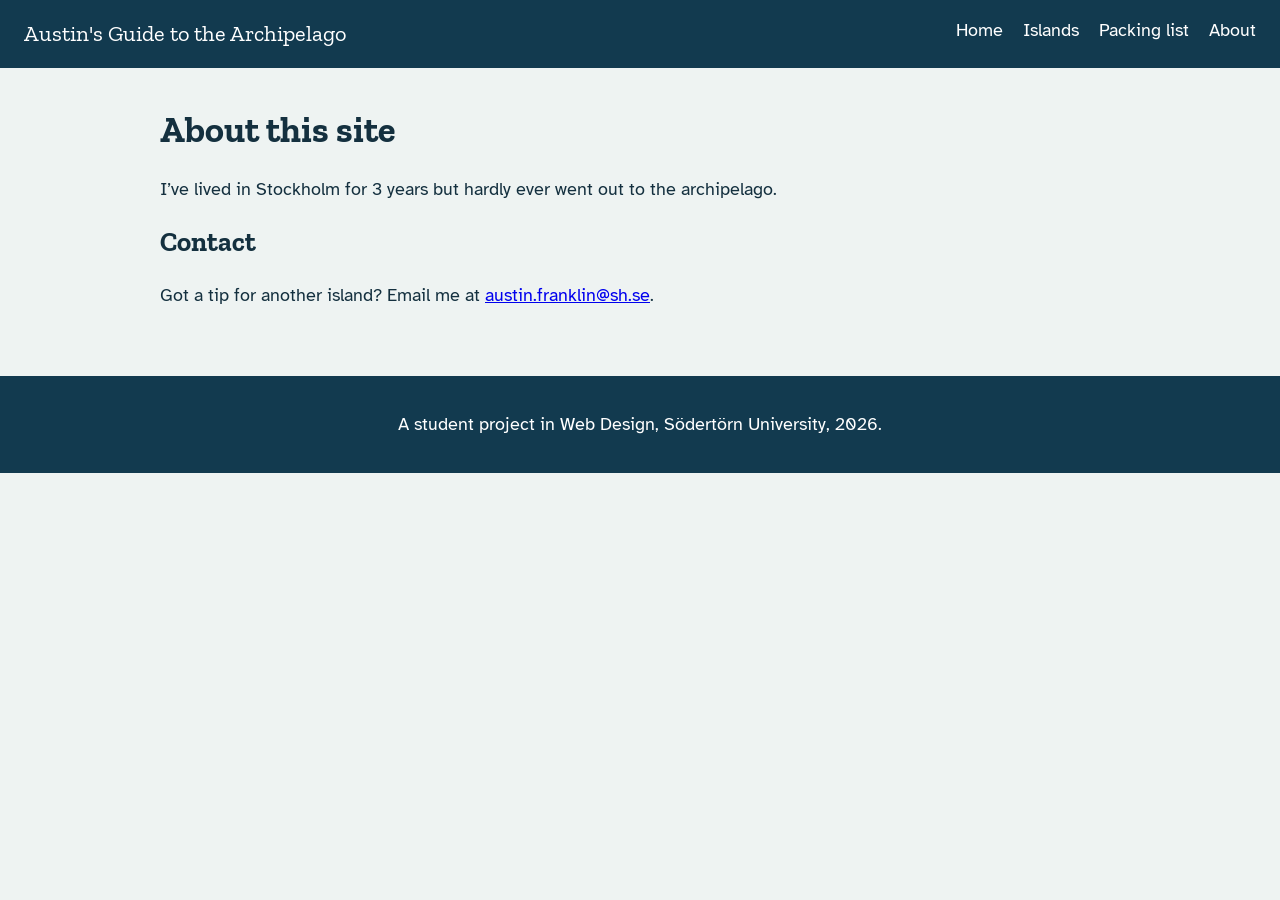
<file: about.html>
<!DOCTYPE html>
<html lang="en">
<head>
  <meta charset="UTF-8">
  <meta name="viewport" content="width=device-width, initial-scale=1.0">
  <title>About – Austin's Guide to the Archipelago</title>

  <!-- Favicons: .ico for older browsers, .png for the rest -->
  <link rel="icon" href="favicon.ico">
  <link rel="icon" href="img/favicon.png" type="image/png">

  <!-- Font from Google Fonts, then my own stylesheet -->
  <link href="https://fonts.googleapis.com/css2?family=Atkinson+Hyperlegible:wght@400;700&family=Zilla+Slab:wght@700&display=swap" rel="stylesheet">
  <link rel="stylesheet" href="css/style.css">
</head>
<body>
  <header>
    <a class="logo" href="index.html">Austin's Guide to the Archipelago</a>
    <nav>
      <a href="index.html">Home</a>
      <a href="islands.html">Islands</a>
      <a href="packing.html">Packing list</a>
      <a href="about.html">About</a>
    </nav>
  </header>

  <main>
    <h1>About this site</h1>
    <p>I’ve lived in Stockholm for 3 years but hardly ever went out to the archipelago.</p>

    <h2>Contact</h2>
    <p>Got a tip for another island? Email me at <a href="mailto:austin.franklin@sh.se?subject=Island%20tip&body=Hi%20Austin%2C%0A%0AYou%20should%20visit%20">austin.franklin@sh.se</a>.</p>
  </main>

  <footer>
    <p>A student project in Web Design, Södertörn University, 2026.</p>
  </footer>
</body>
</html>
</file>
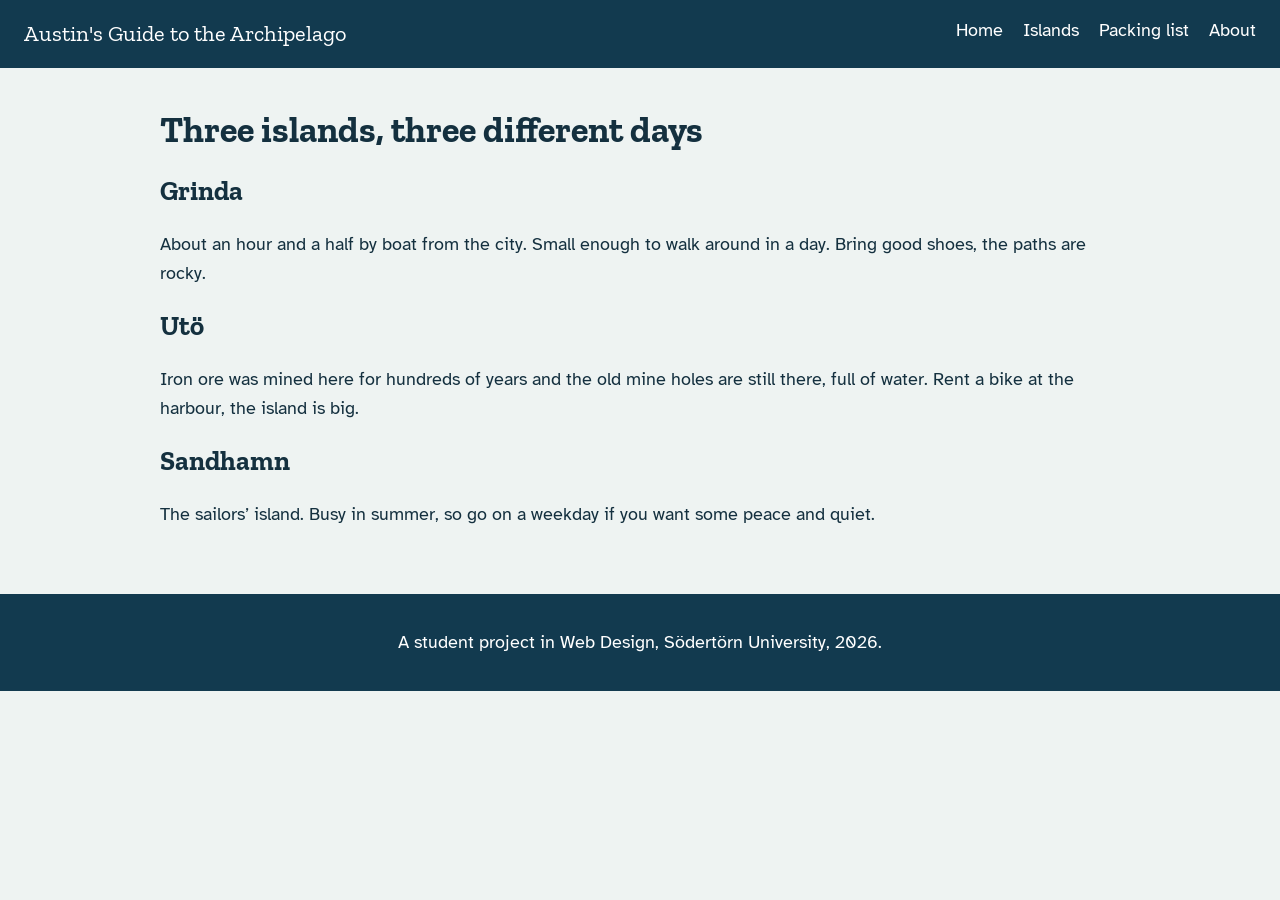
<file: islands.html>
<!DOCTYPE html>
<html lang="en">
<head>
  <meta charset="UTF-8">
  <meta name="viewport" content="width=device-width, initial-scale=1.0">
  <title>The islands – Austin's Guide to the Archipelago</title>

  <!-- Favicons: .ico for older browsers, .png for the rest -->
  <link rel="icon" href="favicon.ico">
  <link rel="icon" href="img/favicon.png" type="image/png">

  <!-- Font from Google Fonts, then my own stylesheet -->
  <link href="https://fonts.googleapis.com/css2?family=Atkinson+Hyperlegible:wght@400;700&family=Zilla+Slab:wght@700&display=swap" rel="stylesheet">
  <link rel="stylesheet" href="css/style.css">
</head>
<body>
  <header>
    <a class="logo" href="index.html">Austin's Guide to the Archipelago</a>
    <nav>
      <a href="index.html">Home</a>
      <a href="islands.html">Islands</a>
      <a href="packing.html">Packing list</a>
      <a href="about.html">About</a>
    </nav>
  </header>

  <main>
    <h1>Three islands, three different days</h1>

    <h2>Grinda</h2>
    <p>About an hour and a half by boat from the city. Small enough to walk around in a day. Bring good shoes, the paths are rocky.</p>

    <h2>Utö</h2>
    <p>Iron ore was mined here for hundreds of years and the old mine holes are still there, full of water. Rent a bike at the harbour, the island is big.</p>

    <h2>Sandhamn</h2>
    <p>The sailors’ island. Busy in summer, so go on a weekday if you want some peace and quiet.</p>
  </main>

  <footer>
    <p>A student project in Web Design, Södertörn University, 2026.</p>
  </footer>
</body>
</html>
</file>
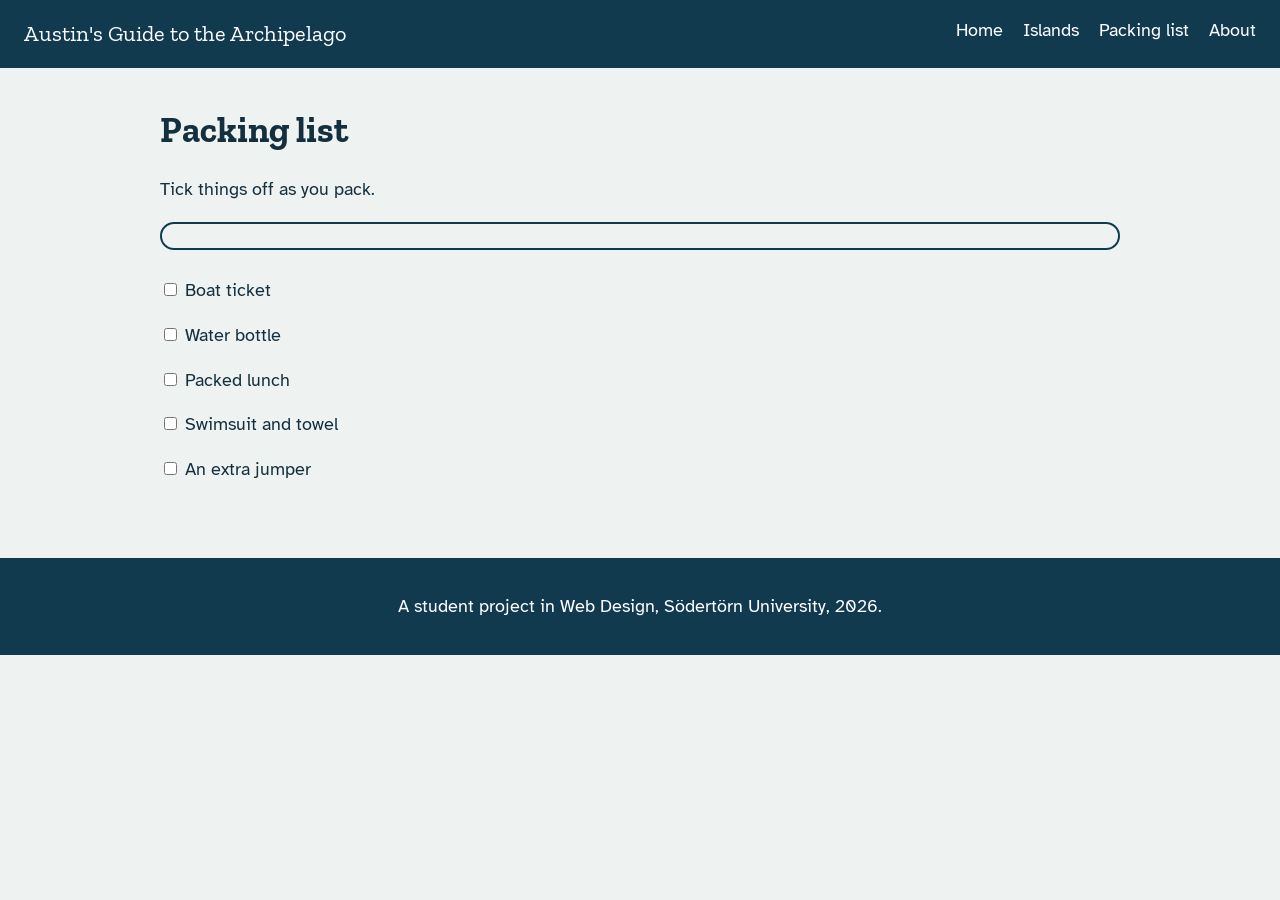
<file: packing.html>
<!DOCTYPE html>
<html lang="en">
<head>
  <meta charset="UTF-8">
  <meta name="viewport" content="width=device-width, initial-scale=1.0">
  <title>Packing list – Austin's Guide to the Archipelago</title>

  <!-- Favicons: .ico for older browsers, .png for the rest -->
  <link rel="icon" href="favicon.ico">
  <link rel="icon" href="img/favicon.png" type="image/png">

  <!-- Font from Google Fonts, then my own stylesheet -->
  <link href="https://fonts.googleapis.com/css2?family=Atkinson+Hyperlegible:wght@400;700&family=Zilla+Slab:wght@700&display=swap" rel="stylesheet">
  <link rel="stylesheet" href="css/style.css">
</head>
<body>
  <header>
    <a class="logo" href="index.html">Austin's Guide to the Archipelago</a>
    <nav>
      <a href="index.html">Home</a>
      <a href="islands.html">Islands</a>
      <a href="packing.html">Packing list</a>
      <a href="about.html">About</a>
    </nav>
  </header>

  <main>
    <h1>Packing list</h1>
    <p>Tick things off as you pack.</p>

    <!-- JavaScript changes the width of #bar -->
    <div class="bar-frame"><div id="bar"></div></div>

    <ul class="checklist">
      <li><label><input type="checkbox"> Boat ticket</label></li>
      <li><label><input type="checkbox"> Water bottle</label></li>
      <li><label><input type="checkbox"> Packed lunch</label></li>
      <li><label><input type="checkbox"> Swimsuit and towel</label></li>
      <li><label><input type="checkbox"> An extra jumper</label></li>
    </ul>
  </main>

  <footer>
    <p>A student project in Web Design, Södertörn University, 2026.</p>
  </footer>
  <script src="js/script.js"></script>
</body>
</html>
</file>
<file: css/style.css>
/* style.css – The Archipelago Guide */

/* Colours and fonts in one place, so I only change them here */
:root {
  --sea: #123a4f;
  --yellow: #f2c94c;
  --bg: #eef3f2;
  --text: #14303f;
  --heading-font: "Zilla Slab", Georgia, serif;
  --body-font: "Atkinson Hyperlegible", Arial, sans-serif;
}

body {
  margin: 0;
  background: var(--bg);
  color: var(--text);
  font-family: var(--body-font);
  font-size: 1.125rem;
  line-height: 1.6;
}

h1, h2, h3 {
  font-family: var(--heading-font);
  line-height: 1.2;
}

/* Images never get wider than their box */
img {
  max-width: 100%;
  height: auto;
  display: block;
}

/* Header: logo on the left, menu on the right.
   flex-wrap lets the menu drop down a line on small screens */
header {
  background: var(--sea);
  padding: 1rem 1.5rem;
  display: flex;
  flex-wrap: wrap;
  justify-content: space-between;
  gap: 1rem;
}

header a {
  color: white;
  text-decoration: none;
}

.logo {
  font-family: var(--heading-font);
  font-size: 1.4rem;
}

nav {
  display: flex;
  gap: 1.25rem;
}

nav a:hover {
  border-bottom: 3px solid var(--yellow);
}

/* Keeps the text in a readable column in the middle */
main {
  max-width: 60rem;
  margin: 0 auto;
  padding: 1rem 1.5rem 3rem;
}

.hero {
  width: 100%;
}

/* Photos come in different shapes, so I crop them all to the same size */
.hero,
.cards img {
  aspect-ratio: 3 / 2;
  object-fit: cover;
}

footer a {
  color: var(--yellow);
}

/* As many columns as fit, each at least 15rem wide */
.cards {
  display: grid;
  grid-template-columns: repeat(auto-fit, minmax(15rem, 1fr));
  gap: 1.5rem;
}

.cards article {
  background: white;
  border-top: 6px solid var(--yellow);
  padding-bottom: 1rem;
}

.cards h3,
.cards p {
  padding: 0 1rem;
}

/* Packing list */
.bar-frame {
  border: 2px solid var(--sea);
  border-radius: 1rem;
  height: 1.5rem;
  overflow: hidden;
}

#bar {
  background: var(--yellow);
  height: 100%;
  width: 0; /* JavaScript makes this wider */
}

.checklist {
  list-style: none;
  padding: 0;
}

.checklist label {
  display: block;
  padding: 0.5rem 0;
}

footer {
  background: var(--sea);
  color: white;
  text-align: center;
  padding: 1rem;
}
</file>
